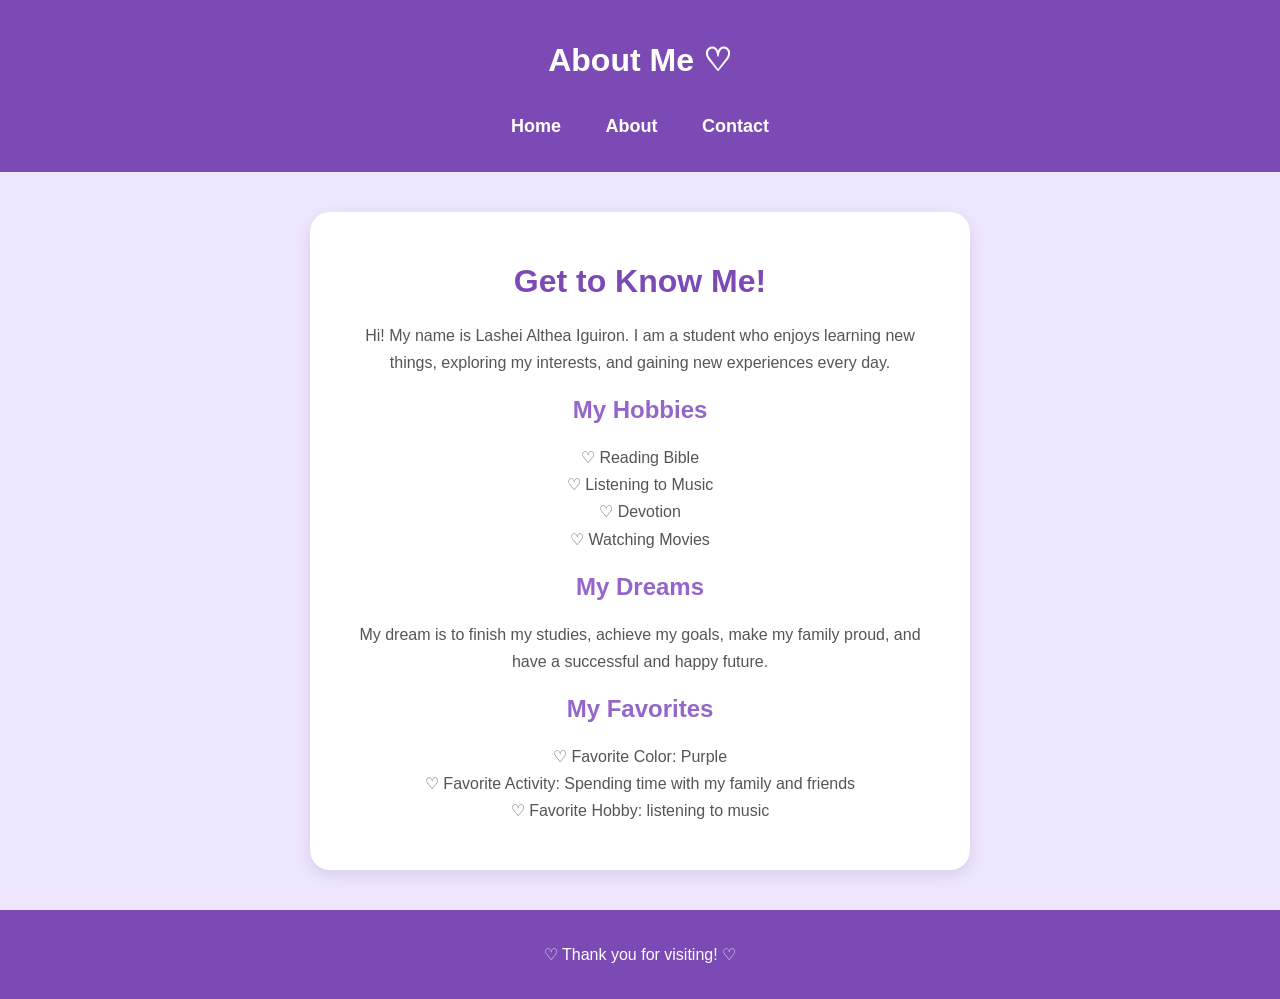
<file: about.html>
<!DOCTYPE html>
<html>
<head>
    <title>About Me</title>
    <link rel="stylesheet" href="style.css">
</head>

<body>

    <!-- HEADER -->
    <header>
        <h1>About Me ♡</h1>

        <nav>
            <a href="personalweb3.html">Home</a>
            <a href="about.html">About</a>
            <a href="contact.html">Contact</a>
        </nav>
    </header>

    <!-- ABOUT CONTENT -->
    <div class="content">

        <h1>Get to Know Me!</h1>

        <p>
            Hi! My name is Lashei Althea Iguiron.
            I am a student who enjoys learning
            new things, exploring my interests,
			and gaining new experiences every day.
        </p>

        <h2>My Hobbies</h2>

        <p>
            ♡ Reading Bible <br>
            ♡ Listening to Music <br>
            ♡ Devotion <br>
            ♡ Watching Movies
        </p>

        <h2>My Dreams</h2>

        <p>
            My dream is to finish my studies,
			achieve my goals, make my family proud,
			and have a successful and happy future.
            
        </p>

        <h2>My Favorites</h2>

        <p>
            ♡ Favorite Color: Purple <br>
            ♡ Favorite Activity: Spending time with my family and friends <br>
            ♡ Favorite Hobby: listening to music
        </p>

    </div>

    <!-- FOOTER -->
    <footer>
        <p>♡ Thank you for visiting! ♡</p>
    </footer>

</body>
</html>
</file>
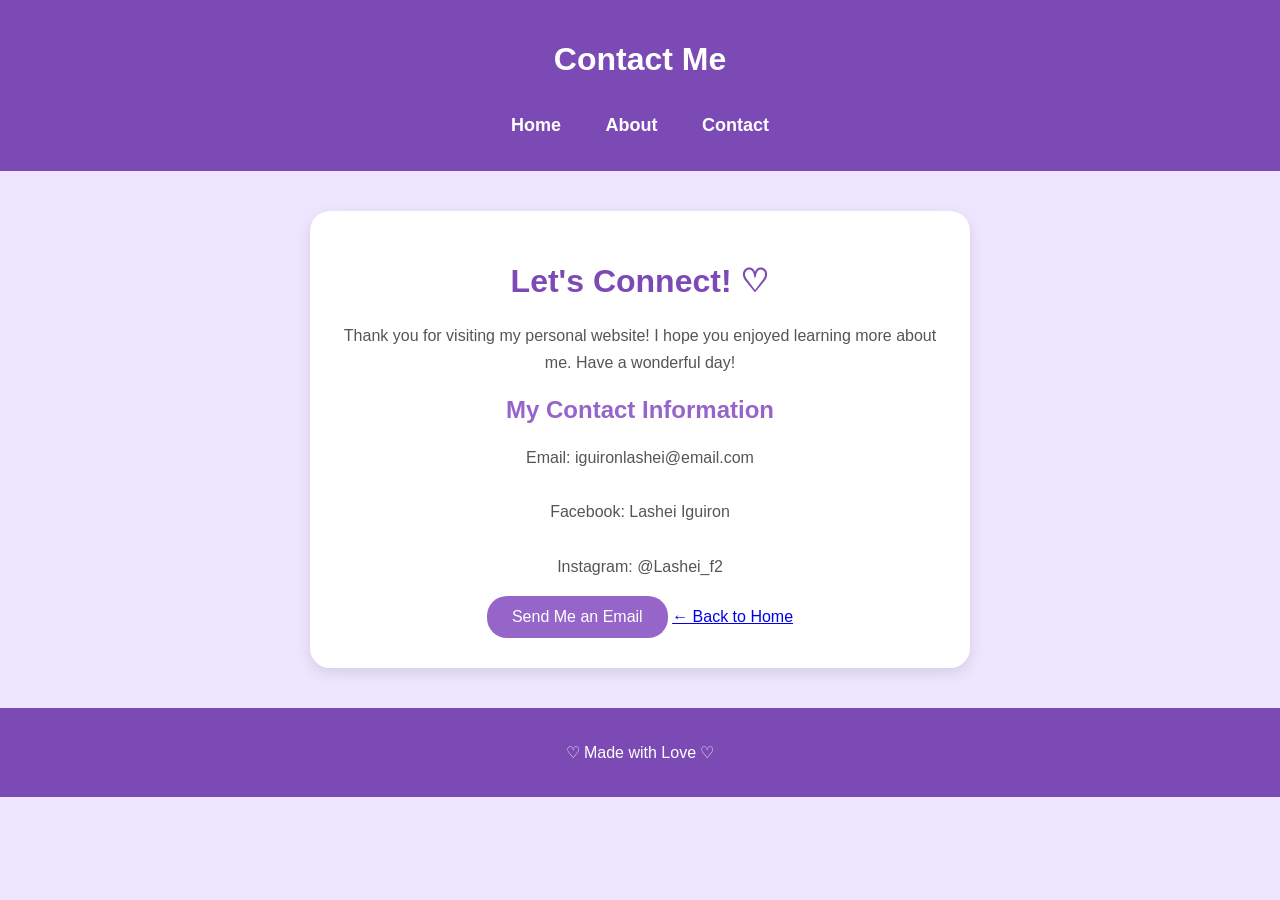
<file: patawow.html>
<!DOCTYPE html>
<html>
<head>
    <title>Contact Me</title>
    <link rel="stylesheet" href="style.css">
</head>

<body>

    <!-- HEADER -->
    <header>
        <h1>Contact Me</h1>

        <nav>
            <a href="personalweb3.html">Home</a>
            <a href="about.html">About</a>
            <a href="patawow.html">Contact</a>
        </nav>
    </header>

    <!-- CONTACT CONTENT -->
    <div class="content">

        <h1>Let's Connect! ♡</h1>

        <p>
            Thank you for visiting my personal website!
            I hope you enjoyed learning more about me.
			Have a wonderful day!
        </p>

        <h2>My Contact Information</h2>

        <p>
            Email: iguironlashei@email.com <br><br>
            Facebook: Lashei Iguiron <br><br>
            Instagram: @Lashei_f2
        </p>

        <a href="mailto:iguironlashei@email.com" class="button">
            Send Me an Email
        </a>
		
		<a href="personalwebiguiron.html" class="back-button">
            ← Back to Home 
        </a>

    </div>

    <!-- FOOTER -->
    <footer>
        <p>♡ Made with Love ♡</p>
    </footer>

</body>
</html>
</file>
<file: style.css>
/* GENERAL DESIGN */
body {
    background-color: #eee5ff;
    font-family: Arial, sans-serif;
    margin: 0;
    padding: 0;
    text-align: center;
}

/* HEADER */
header {
    background-color: #7b4ab5;
    color: white;
    padding: 20px;
}

header h1 {
    color: white;
}

/* NAVIGATION BAR */
nav {
    background-color: #7b4ab5;
    padding: 15px;
}

nav a {
    color: white;
    text-decoration: none;
    margin: 20px;
    font-size: 18px;
    font-weight: bold;
}

nav a:hover {
    color: #e5caff;
}

/* PROFILE SECTION */
.profile {
    background-color: white;
    width: 70%;
    max-width: 500px;
    margin: 40px auto;
    padding: 30px;
    border-radius: 20px;
    box-shadow: 0 5px 15px rgba(0,0,0,0.1);
}

/* PROFILE IMAGE */
.profile img {
    width: 150px;
    height: 150px;
    border-radius: 50%;
    border: 5px solid #b78ae8;
    object-fit: cover;
}

/* CONTENT SECTION */
.content {
    background-color: white;
    width: 70%;
    max-width: 600px;
    margin: 40px auto;
    padding: 30px;
    border-radius: 20px;
    box-shadow: 0 5px 15px rgba(0,0,0,0.1);
}

/* HEADINGS */
h1 {
    color: #7b4ab5;
}

h2 {
    color: #9565c9;
}

/* PARAGRAPHS */
p {
    color: #555;
    line-height: 1.7;
}

/* AUDIO */
audio {
    width: 90%;
    margin: 15px;
}

/* VIDEO */
video {
    width: 90%;
    max-width: 450px;
    border: 3px solid #b78ae8;
    border-radius: 15px;
    margin: 15px;
}

/* BUTTON */
.button {
    display: inline-block;
    background-color: #9565c9;
    color: white;
    padding: 12px 25px;
    border-radius: 20px;
    text-decoration: none;
}

.button:hover {
    background-color: #7b4ab5;
}

/* FOOTER */
footer {
    background-color: #7b4ab5;
    padding: 15px;
    margin-top: 30px;
}

footer p {
    color: white;
}

/* RESPONSIVE DESIGN */
@media screen and (max-width: 600px) {

    .profile, .content {
        width: 85%;
        padding: 15px;
        box-sizing: border-box;
    }

    nav a {
        margin: 7px;
        font-size: 15px;
    }

    video {
        width: 95%;
    }
}
Compose
Write to Yzrah Daine Abanzado
</file>
